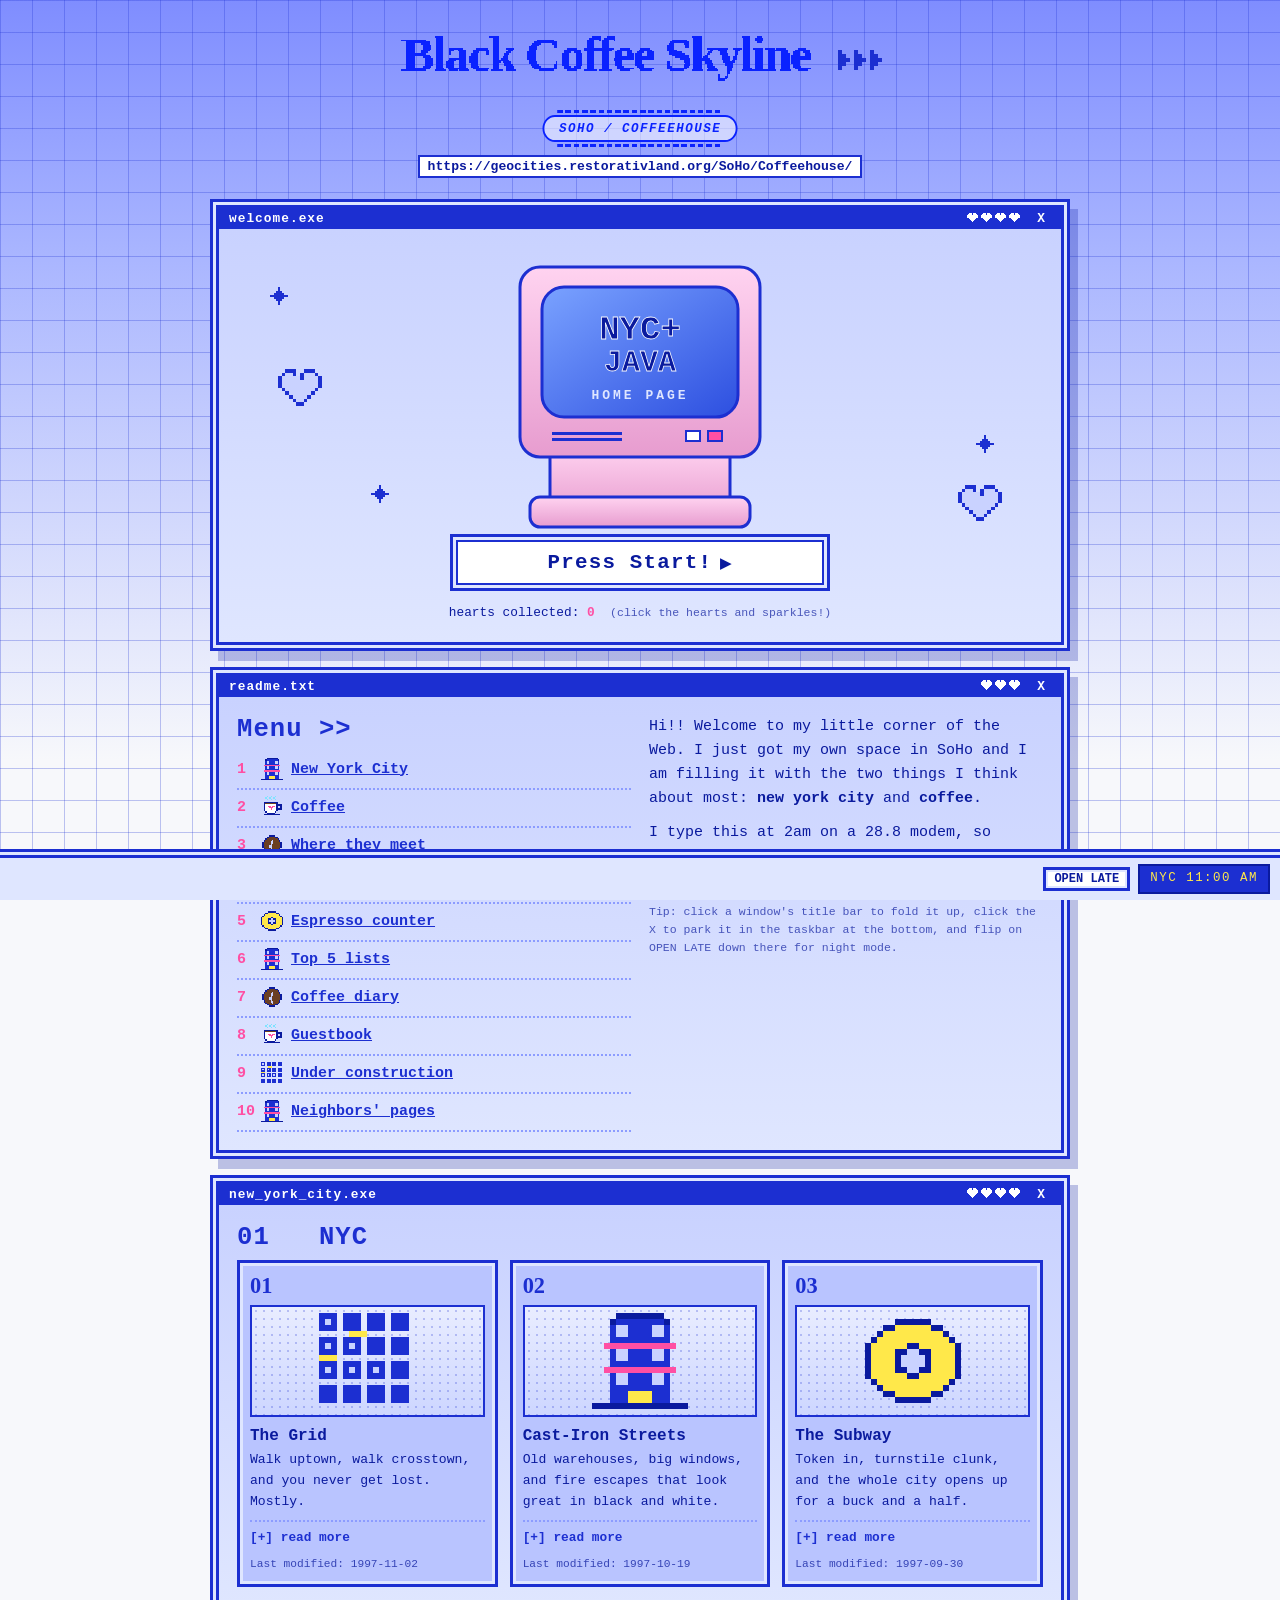
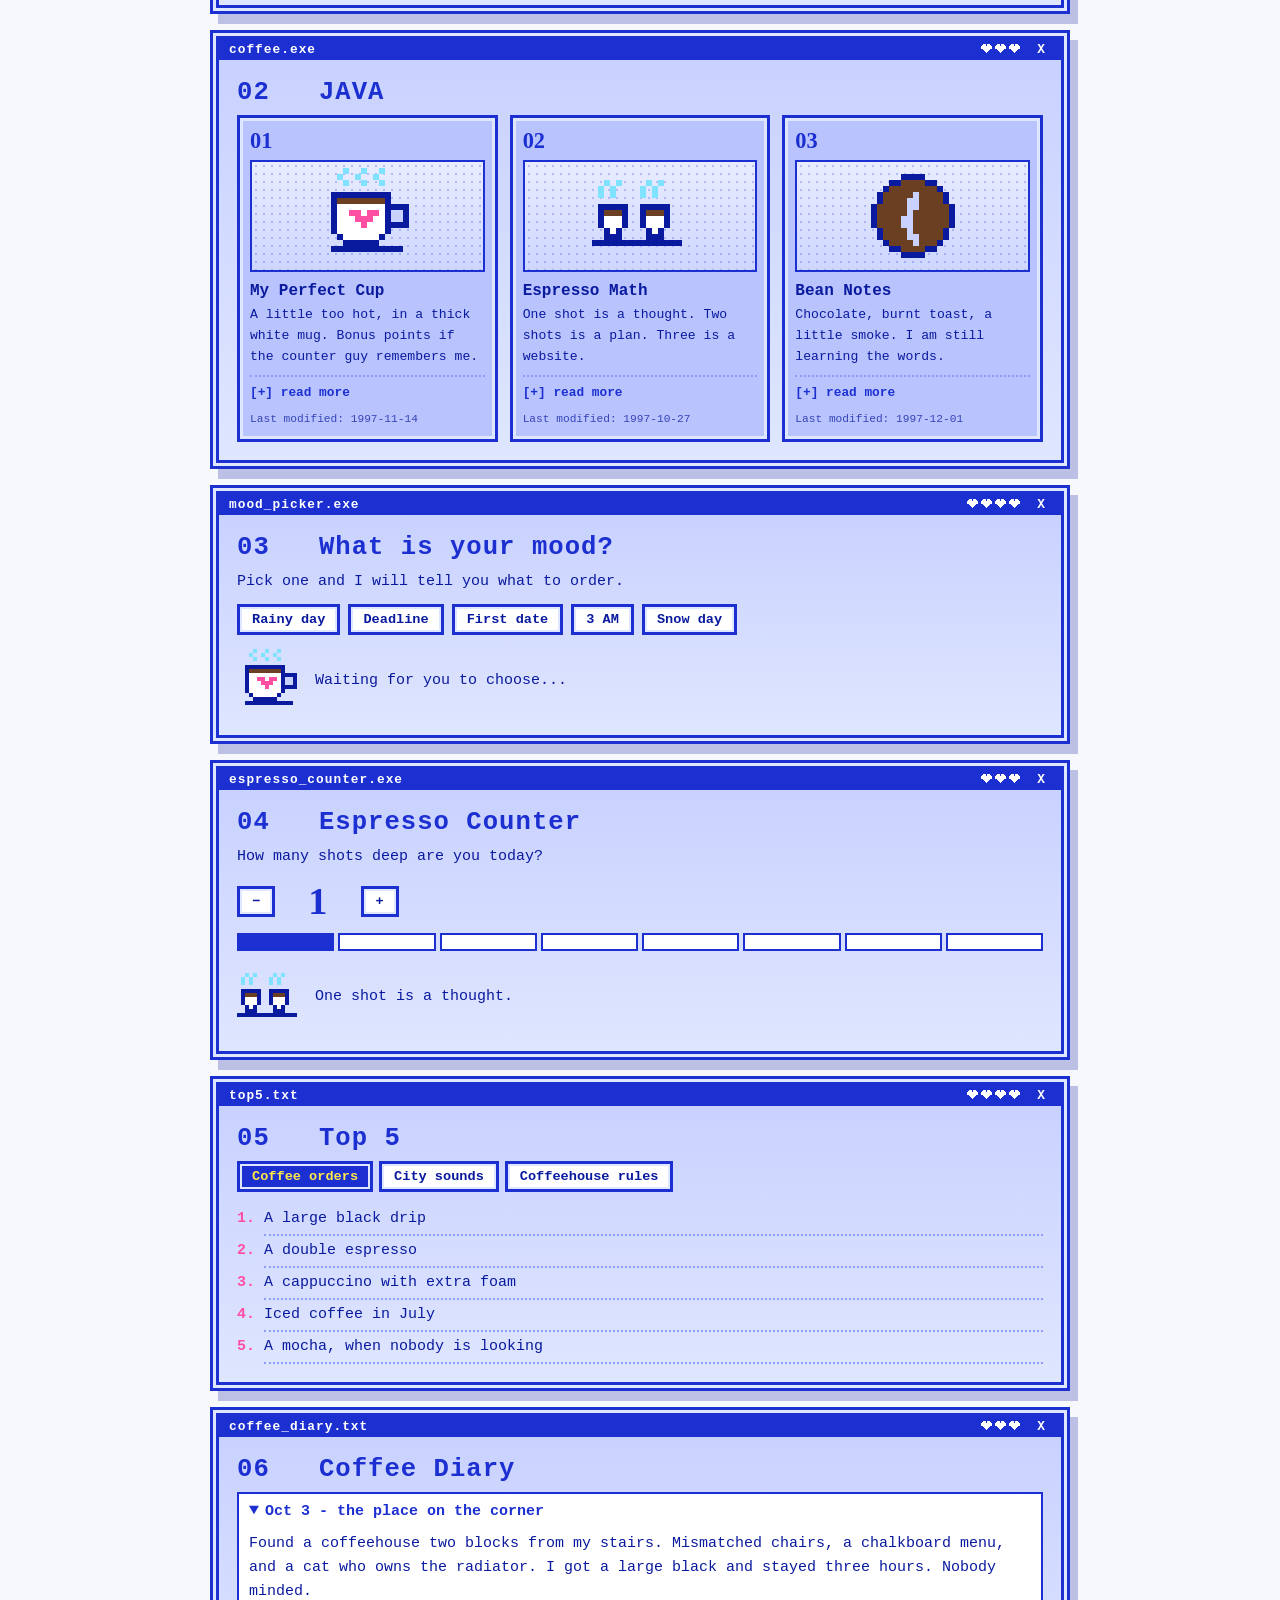
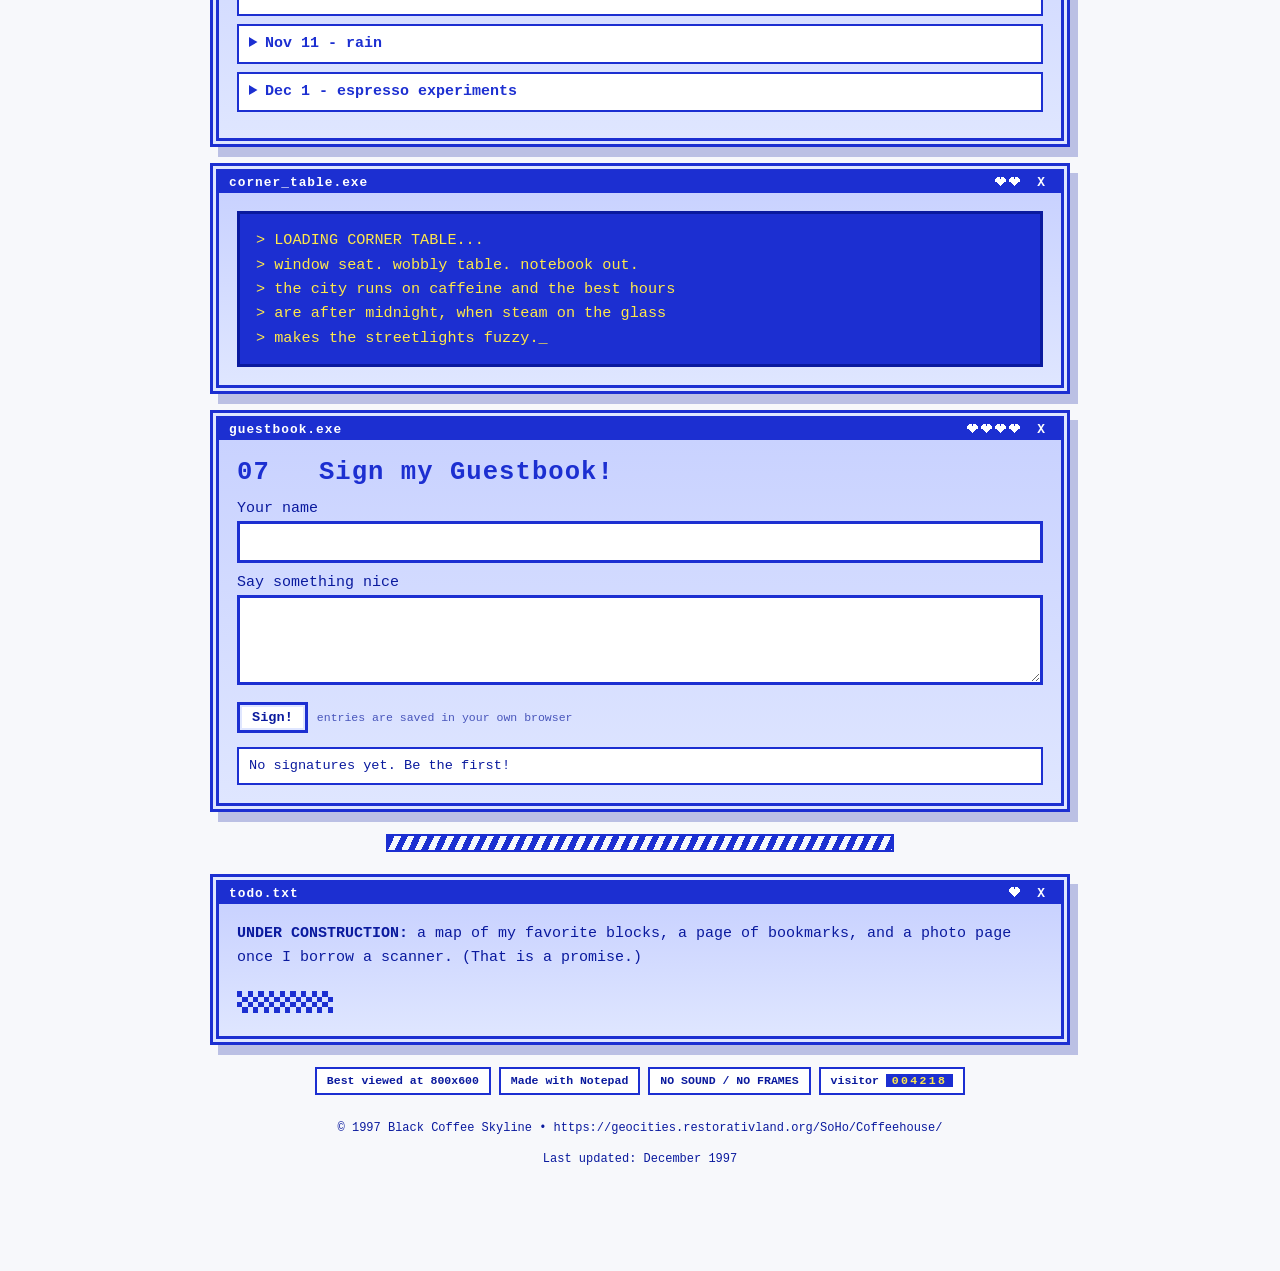
<file: public/index.html>
<!doctype html>
<html lang="en">
<head>
<meta charset="utf-8">
<meta name="viewport" content="width=device-width, initial-scale=1">
<title>Black Coffee Skyline - SoHo/Coffeehouse</title>
<link rel="stylesheet" href="style.css">
</head>
<body>
<div class="wrap">

  <header class="mast">
    <div class="row">
      <h1 id="ttl"><span class="t">Black Coffee Skyline</span><canvas id="ttlc" aria-hidden="true"></canvas></h1>
      <img class="chev" src="images/chevrons.svg" alt="">
    </div>
    <div class="row" style="margin-top:14px"><div class="pill">SoHo / Coffeehouse</div></div>
    <div class="url"><b>https://geocities.restorativland.org/SoHo/Coffeehouse/</b></div>
  </header>

  <!-- HERO -->
  <div class="win">
    <div class="bar"><span>welcome.exe</span><span><span class="hearts"><img src="images/heart.svg" alt=""><img src="images/heart.svg" alt=""><img src="images/heart.svg" alt=""><img src="images/heart.svg" alt=""></span><span class="x">X</span></span></div>
    <div class="body hero">
      <img class="spark" style="left:6%;top:14%" src="images/sparkle.svg" alt="">
      <img class="spark" style="left:18%;top:62%" src="images/sparkle.svg" alt="">
      <img class="spark hide-s" style="right:8%;top:50%" src="images/sparkle.svg" alt="">
      <img class="heart" style="left:7%;top:34%" src="images/heart.svg" alt="">
      <img class="heart" style="right:7%;top:62%" src="images/heart.svg" alt="">
      <img class="mon" src="images/monitor.svg" alt="A pink retro computer monitor with a blue screen that says NYC plus JAVA">
      <a class="start" href="#menu" id="start">Press Start!</a>
      <div class="score">hearts collected: <b id="score">0</b> &nbsp;<span class="hint">(click the hearts and sparkles!)</span></div>
    </div>
  </div>

  <!-- AGENDA -->
  <div class="win" id="menu">
    <div class="bar"><span>readme.txt</span><span><span class="hearts"><img src="images/heart.svg" alt=""><img src="images/heart.svg" alt=""><img src="images/heart.svg" alt=""></span><span class="x">X</span></span></div>
    <div class="body agenda">
      <div>
        <h2>Menu</h2>
        <ol class="menu">
          <li><img src="images/icon-soho.svg" alt=""><a href="#nyc">New York City</a></li>
          <li><img src="images/icon-mug.svg" alt=""><a href="#coffee">Coffee</a></li>
          <li><img src="images/icon-bean.svg" alt=""><a href="#meet">Where they meet</a></li>
          <li><img src="images/icon-espresso.svg" alt=""><a href="#mood">Mood picker</a></li>
          <li><img src="images/icon-token.svg" alt=""><a href="#counter">Espresso counter</a></li>
          <li><img src="images/icon-soho.svg" alt=""><a href="#top5">Top 5 lists</a></li>
          <li><img src="images/icon-bean.svg" alt=""><a href="#diary">Coffee diary</a></li>
          <li><img src="images/icon-mug.svg" alt=""><a href="#guestbook">Guestbook</a></li>
          <li><img src="images/icon-grid.svg" alt=""><a href="#under">Under construction</a></li>
          <li><img src="images/icon-soho.svg" alt=""><a href="bookmarks.html">Neighbors' pages</a></li>
        </ol>
      </div>
      <div>
        <p>Hi!! Welcome to my little corner of the Web. I just got my own space in SoHo and I am filling it with the two things I think about most: <b>new york city</b> and <b>coffee</b>.</p>
        <p>I type this at 2am on a 28.8 modem, so please be patient with me. Hand-coded in Notepad. No frames, no Java, no sound.</p>
        <p class="hint">Tip: click a window's title bar to fold it up, click the X to park it in the taskbar at the bottom, and flip on OPEN LATE down there for night mode.</p>
      </div>
    </div>
  </div>

  <!-- NYC -->
  <div class="win" id="nyc">
    <div class="bar"><span>new_york_city.exe</span><span><span class="hearts"><img src="images/heart.svg" alt=""><img src="images/heart.svg" alt=""><img src="images/heart.svg" alt=""><img src="images/heart.svg" alt=""></span><span class="x">X</span></span></div>
    <div class="body">
      <h2>01 &nbsp; NYC</h2>
      <div class="trio">
        <div class="tile"><div class="no">01</div><div class="pic"><img src="images/icon-grid.svg" alt=""></div><h3>The Grid</h3><p>Walk uptown, walk crosstown, and you never get lost. Mostly.</p><details class="more"><summary>read more</summary><p>In 1811 the city planners drew straight avenues and streets across the whole island. Avenues run long ways, streets run short ways. Easy to remember, hard to stop walking.</p></details><small>Last modified: 1997-11-02</small></div>
        <div class="tile"><div class="no">02</div><div class="pic"><img src="images/icon-soho.svg" alt=""></div><h3>Cast-Iron Streets</h3><p>Old warehouses, big windows, and fire escapes that look great in black and white.</p><details class="more"><summary>read more</summary><p>SoHo is short for SOuth of HOuston Street. The old iron-front buildings have tall windows and fancy columns, and on a bright day the whole block looks like a drawing.</p></details><small>Last modified: 1997-10-19</small></div>
        <div class="tile"><div class="no">03</div><div class="pic"><img src="images/icon-token.svg" alt=""></div><h3>The Subway</h3><p>Token in, turnstile clunk, and the whole city opens up for a buck and a half.</p><details class="more"><summary>read more</summary><p>A token is $1.50 right now, and the MetroCard is starting to take over. The best seat is the very front window of the first car, if nobody beat you to it.</p></details><small>Last modified: 1997-09-30</small></div>
      </div>
    </div>
  </div>

  <!-- COFFEE -->
  <div class="win" id="coffee">
    <div class="bar"><span>coffee.exe</span><span><span class="hearts"><img src="images/heart.svg" alt=""><img src="images/heart.svg" alt=""><img src="images/heart.svg" alt=""></span><span class="x">X</span></span></div>
    <div class="body">
      <h2>02 &nbsp; JAVA</h2>
      <div class="trio">
        <div class="tile"><div class="no">01</div><div class="pic"><img src="images/icon-mug.svg" alt=""></div><h3>My Perfect Cup</h3><p>A little too hot, in a thick white mug. Bonus points if the counter guy remembers me.</p><details class="more"><summary>read more</summary><p>Order: large, black, no sugar. Pour it into a thick white mug, wait two minutes, then drink it before it gets cold anyway.</p></details><small>Last modified: 1997-11-14</small></div>
        <div class="tile"><div class="no">02</div><div class="pic"><img src="images/icon-espresso.svg" alt=""></div><h3>Espresso Math</h3><p>One shot is a thought. Two shots is a plan. Three is a website.</p><details class="more"><summary>read more</summary><p>Rule of thumb: I write one page per shot. Scroll down to the Espresso Counter and see how far you can push it.</p></details><small>Last modified: 1997-10-27</small></div>
        <div class="tile"><div class="no">03</div><div class="pic"><img src="images/icon-bean.svg" alt=""></div><h3>Bean Notes</h3><p>Chocolate, burnt toast, a little smoke. I am still learning the words.</p><details class="more"><summary>read more</summary><p>Dark roast tastes like chocolate and toast. Lighter roast tastes like fruit, which still surprises me. Ask the counter person what is fresh today.</p></details><small>Last modified: 1997-12-01</small></div>
      </div>
    </div>
  </div>

  <!-- MOOD -->
  <div class="win" id="mood">
    <div class="bar"><span>mood_picker.exe</span><span><span class="hearts"><img src="images/heart.svg" alt=""><img src="images/heart.svg" alt=""><img src="images/heart.svg" alt=""><img src="images/heart.svg" alt=""></span><span class="x">X</span></span></div>
    <div class="body">
      <h2>03 &nbsp; What is your mood?</h2>
      <p>Pick one and I will tell you what to order.</p>
      <div class="btnrow" id="moods"></div>
      <div class="out" id="moodout"><img src="images/icon-mug.svg" alt=""><div>Waiting for you to choose...</div></div>
    </div>
  </div>

  <!-- COUNTER -->
  <div class="win" id="counter">
    <div class="bar"><span>espresso_counter.exe</span><span><span class="hearts"><img src="images/heart.svg" alt=""><img src="images/heart.svg" alt=""><img src="images/heart.svg" alt=""></span><span class="x">X</span></span></div>
    <div class="body">
      <h2>04 &nbsp; Espresso Counter</h2>
      <p>How many shots deep are you today?</p>
      <div class="shots"><button class="btn" id="minus" aria-label="fewer shots">&minus;</button><div class="big" id="shots">1</div><button class="btn" id="plus" aria-label="more shots">+</button></div>
      <div class="meter" id="meter" aria-hidden="true"></div>
      <div class="out" id="shotout"></div>
    </div>
  </div>

  <!-- TOP 5 -->
  <div class="win" id="top5">
    <div class="bar"><span>top5.txt</span><span><span class="hearts"><img src="images/heart.svg" alt=""><img src="images/heart.svg" alt=""><img src="images/heart.svg" alt=""><img src="images/heart.svg" alt=""></span><span class="x">X</span></span></div>
    <div class="body">
      <h2>05 &nbsp; Top 5</h2>
      <div class="tabs" role="tablist" id="tabs"></div>
      <ol class="top" id="toplist"></ol>
    </div>
  </div>

  <!-- DIARY -->
  <div class="win" id="diary">
    <div class="bar"><span>coffee_diary.txt</span><span><span class="hearts"><img src="images/heart.svg" alt=""><img src="images/heart.svg" alt=""><img src="images/heart.svg" alt=""></span><span class="x">X</span></span></div>
    <div class="body diary">
      <h2>06 &nbsp; Coffee Diary</h2>
      <details open><summary>Oct 3 - the place on the corner</summary><p>Found a coffeehouse two blocks from my stairs. Mismatched chairs, a chalkboard menu, and a cat who owns the radiator. I got a large black and stayed three hours. Nobody minded.</p></details>
      <details><summary>Nov 11 - rain</summary><p>It rained sideways all afternoon so I held the door for six people with soggy umbrellas and then took the window seat. Best part of the week. The glass was fogged and the taxis were just yellow smears.</p></details>
      <details><summary>Dec 1 - espresso experiments</summary><p>Tried three shots to finish this page. Typed so fast the keys were smoking. Do not recommend. Do recommend the biscotti.</p></details>
    </div>
  </div>

  <!-- MEET -->
  <div class="win" id="meet">
    <div class="bar"><span>corner_table.exe</span><span><span class="hearts"><img src="images/heart.svg" alt=""><img src="images/heart.svg" alt=""></span><span class="x">X</span></span></div>
    <div class="body">
      <div class="crt">
        &gt; LOADING CORNER TABLE...<br>
        &gt; window seat. wobbly table. notebook out.<br>
        &gt; the city runs on caffeine and the best hours<br>
        &gt; are after midnight, when steam on the glass<br>
        &gt; makes the streetlights fuzzy.<span class="cur">_</span>
      </div>
    </div>
  </div>

  <!-- GUESTBOOK -->
  <div class="win" id="guestbook">
    <div class="bar"><span>guestbook.exe</span><span><span class="hearts"><img src="images/heart.svg" alt=""><img src="images/heart.svg" alt=""><img src="images/heart.svg" alt=""><img src="images/heart.svg" alt=""></span><span class="x">X</span></span></div>
    <div class="body">
      <h2>07 &nbsp; Sign my Guestbook!</h2>
      <form class="gb" id="gbform">
        <label>Your name<input id="gbname" maxlength="24" required autocomplete="off"></label>
        <label>Say something nice<textarea id="gbmsg" maxlength="140" rows="3" required></textarea></label>
        <div><button class="btn" type="submit">Sign!</button> <span class="hint">entries are saved in your own browser</span></div>
      </form>
      <div class="gbl" id="gblist"></div>
    </div>
  </div>

  <div class="stripe"></div>

  <div class="win" id="under">
    <div class="bar"><span>todo.txt</span><span><span class="hearts"><img src="images/heart.svg" alt=""></span><span class="x">X</span></span></div>
    <div class="body">
      <p><b>UNDER CONSTRUCTION:</b> a map of my favorite blocks, a page of bookmarks, and a photo page once I borrow a scanner. (That is a promise.)</p>
      <div class="check"></div>
    </div>
  </div>

  <div class="badges">
    <span class="badge">Best viewed at 800x600</span>
    <span class="badge">Made with Notepad</span>
    <span class="badge">NO SOUND / NO FRAMES</span>
    <span class="badge">visitor <span class="counter" id="hits">004217</span></span>
  </div>

  <footer>
    <p>&copy; 1997 Black Coffee Skyline &bull; https://geocities.restorativland.org/SoHo/Coffeehouse/</p>
    <p>Last updated: December 1997</p>
  </footer>
</div>
<div id="dock"><div class="tasks" id="tasks"></div><button class="btn" id="night" aria-pressed="false">OPEN LATE</button><div id="clock" title="New York time">NYC --:--</div></div>
<script>
(function () {
  var $ = function (id) { return document.getElementById(id); };
  var store = { get: function (k) { try { return localStorage.getItem(k); } catch (e) { return null; } },
                set: function (k, v) { try { localStorage.setItem(k, v); } catch (e) {} } };

  /* windows: fold on title click, park in taskbar on X */
  var tasks = $('tasks');
  Array.prototype.forEach.call(document.querySelectorAll('.win'), function (w) {
    var bar = w.querySelector('.bar'), x = w.querySelector('.x'), name = bar.firstElementChild.textContent;
    x.setAttribute('role', 'button'); x.setAttribute('tabindex', '0'); x.setAttribute('aria-label', 'Minimize ' + name);
    bar.addEventListener('click', function (e) { if (e.target === x) return; w.classList.toggle('fold'); });
    function park(e) {
      if (e.type === 'keydown' && e.key !== 'Enter' && e.key !== ' ') return;
      e.preventDefault(); e.stopPropagation();
      w.classList.add('min');
      var b = document.createElement('button'); b.className = 'btn'; b.textContent = name;
      b.onclick = function () { w.classList.remove('min'); b.remove(); w.scrollIntoView({ block: 'center' }); };
      tasks.appendChild(b);
    }
    x.addEventListener('click', park); x.addEventListener('keydown', park);
  });

  /* press start + collectible hearts */
  var score = 0;
  $('start').addEventListener('click', function () {
    var m = $('menu'); m.classList.remove('boot'); void m.offsetWidth; m.classList.add('boot');
  });
  Array.prototype.forEach.call(document.querySelectorAll('.hero .heart, .hero .spark'), function (el) {
    el.addEventListener('click', function () {
      score += el.classList.contains('heart') ? 5 : 1; $('score').textContent = score;
      el.classList.remove('pop'); void el.offsetWidth; el.classList.add('pop');
      setTimeout(function () { el.classList.remove('pop'); }, 650);
    });
  });

  /* mood picker */
  var moods = [
    ['Rainy day', 'icon-mug', 'Hot drip coffee, black.', 'Take the window seat and watch the umbrellas go by.'],
    ['Deadline', 'icon-espresso', 'A double espresso, standing up.', 'Drink it fast, then write faster.'],
    ['First date', 'icon-bean', 'Two small cappuccinos and one shared biscotti.', 'Sit at the little round table. It forces you to lean in.'],
    ['3 AM', 'icon-token', 'A large black, and decaf if you are being honest.', 'Find the one place with the lights still on.'],
    ['Snow day', 'icon-soho', 'A mocha with extra whipped cream.', 'Wear two pairs of socks. Walk slowly.']];
  var mr = $('moods');
  moods.forEach(function (m, i) {
    var b = document.createElement('button'); b.className = 'btn'; b.textContent = m[0]; b.setAttribute('aria-pressed', 'false');
    b.onclick = function () {
      Array.prototype.forEach.call(mr.children, function (c) { c.setAttribute('aria-pressed', 'false'); });
      b.setAttribute('aria-pressed', 'true');
      var o = $('moodout'); o.textContent = '';
      var img = document.createElement('img'); img.src = 'images/' + m[1] + '.svg'; img.alt = '';
      var d = document.createElement('div'), t = document.createElement('b'); t.textContent = 'Order: ';
      d.appendChild(t); d.appendChild(document.createTextNode(m[2] + ' ' + m[3]));
      o.appendChild(img); o.appendChild(d);
    };
    mr.appendChild(b);
  });

  /* espresso counter */
  var shots = 1, msgs = ['Decaf?? Bold.', 'One shot is a thought.', 'Two shots is a plan.', 'Three shots is a website.',
    'Four. The pigeons are starting to make sense.', 'Five. Please drink some water.', 'Six. Call a friend, you are vibrating.',
    'Seven. You can hear colors.', 'Eight. Sit down. Breathe. Eat the biscotti.'];
  function drawShots() {
    $('shots').textContent = shots;
    var m = $('meter'); m.textContent = '';
    for (var i = 0; i < 8; i++) { var e = document.createElement('i'); if (i < shots) e.className = 'f' + (i >= 4 ? ' hot' : ''); m.appendChild(e); }
    var o = $('shotout'); o.textContent = '';
    var img = document.createElement('img'); img.src = 'images/icon-espresso.svg'; img.alt = '';
    var d = document.createElement('div'); d.textContent = msgs[shots];
    o.appendChild(img); o.appendChild(d);
  }
  $('plus').onclick = function () { if (shots < 8) { shots++; drawShots(); } };
  $('minus').onclick = function () { if (shots > 0) { shots--; drawShots(); } };
  drawShots();

  /* top 5 tabs */
  var lists = {
    'Coffee orders': ['A large black drip', 'A double espresso', 'A cappuccino with extra foam', 'Iced coffee in July', 'A mocha, when nobody is looking'],
    'City sounds': ['Subway doors dinging', 'Taxi horns at 5 PM', 'Steam hissing out of the street', 'Radiators clanking awake', 'A saxophone in the station'],
    'Coffeehouse rules': ['Never steal the corner table', 'Tip the counter person', 'Bring a notebook', 'Say hi to the regulars', 'Leave the wobbly table wobbly']};
  var tabs = $('tabs');
  Object.keys(lists).forEach(function (k, i) {
    var b = document.createElement('button'); b.className = 'btn'; b.textContent = k; b.setAttribute('role', 'tab');
    b.onclick = function () {
      Array.prototype.forEach.call(tabs.children, function (c) { c.setAttribute('aria-pressed', 'false'); c.setAttribute('aria-selected', 'false'); });
      b.setAttribute('aria-pressed', 'true'); b.setAttribute('aria-selected', 'true');
      var ol = $('toplist'); ol.textContent = '';
      lists[k].forEach(function (t) { var li = document.createElement('li'); li.textContent = t; ol.appendChild(li); });
    };
    tabs.appendChild(b); if (i === 0) b.click();
  });

  /* guestbook (kept in this browser only) */
  var KEY = 'bcs-guestbook', entries = [];
  try { entries = JSON.parse(store.get(KEY) || '[]'); } catch (e) { entries = []; }
  function drawGb() {
    var l = $('gblist'); l.textContent = '';
    if (!entries.length) { var p = document.createElement('div'); p.textContent = 'No signatures yet. Be the first!'; l.appendChild(p); return; }
    entries.forEach(function (e) {
      var d = document.createElement('div'), b = document.createElement('b');
      b.textContent = e.n; d.appendChild(b); d.appendChild(document.createTextNode(': ' + e.m)); l.appendChild(d);
    });
  }
  $('gbform').addEventListener('submit', function (ev) {
    ev.preventDefault();
    var n = $('gbname').value.trim(), m = $('gbmsg').value.trim(); if (!n || !m) return;
    entries.unshift({ n: n, m: m }); entries = entries.slice(0, 50); store.set(KEY, JSON.stringify(entries));
    $('gbform').reset(); drawGb();
  });
  drawGb();

  /* visitor counter */
  var hits = parseInt(store.get('bcs-hits') || '4217', 10) + 1; store.set('bcs-hits', String(hits));
  $('hits').textContent = ('000000' + hits).slice(-6);

  /* NYC clock + night mode */
  function tick() {
    try { $('clock').textContent = 'NYC ' + new Date().toLocaleTimeString('en-US', { timeZone: 'America/New_York', hour: 'numeric', minute: '2-digit' }); } catch (e) {}
  }
  tick(); setInterval(tick, 20000);
  var nb = $('night');
  function night(on) { document.body.classList.toggle('night', on); nb.setAttribute('aria-pressed', String(on)); nb.classList.toggle('on', on); store.set('bcs-night', on ? '1' : '0'); }
  nb.onclick = function () { night(!document.body.classList.contains('night')); };
  if (store.get('bcs-night') === '1') night(true);
})();
</script>
<script>
(function () {
  var h = document.getElementById('ttl'), c = document.getElementById('ttlc');
  if (!c.getContext) return;
  var lines = ['Black Coffee Skyline'], fs = 30, lh = 28;
  var font = '900 ' + fs + 'px "Bodoni 72","Bodoni MT",Didot,"Playfair Display",Georgia,serif';
  var ctx = c.getContext('2d'); ctx.font = font;
  var w = 0; lines.forEach(function (l) { w = Math.max(w, Math.ceil(ctx.measureText(l).width)); });
  c.width = w + 6; c.height = lh * lines.length + 10;
  ctx = c.getContext('2d'); ctx.font = font; ctx.textBaseline = 'alphabetic'; ctx.fillStyle = '#0a22ff';
  lines.forEach(function (l, i) { ctx.fillText(l, 2, lh * (i + 1) - 2); });
  var d = ctx.getImageData(0, 0, c.width, c.height), p = d.data; // hard pixel edges, no anti-aliasing
  for (var i = 0; i < p.length; i += 4) { var on = p[i + 3] > 110; p[i] = 10; p[i + 1] = 34; p[i + 2] = 255; p[i + 3] = on ? 255 : 0; }
  ctx.putImageData(d, 0, 0);
  c.style.width = Math.min(c.width * 3, 420) + 'px';
  h.className = 'px';
})();
</script>
</body>
</html>
</file>
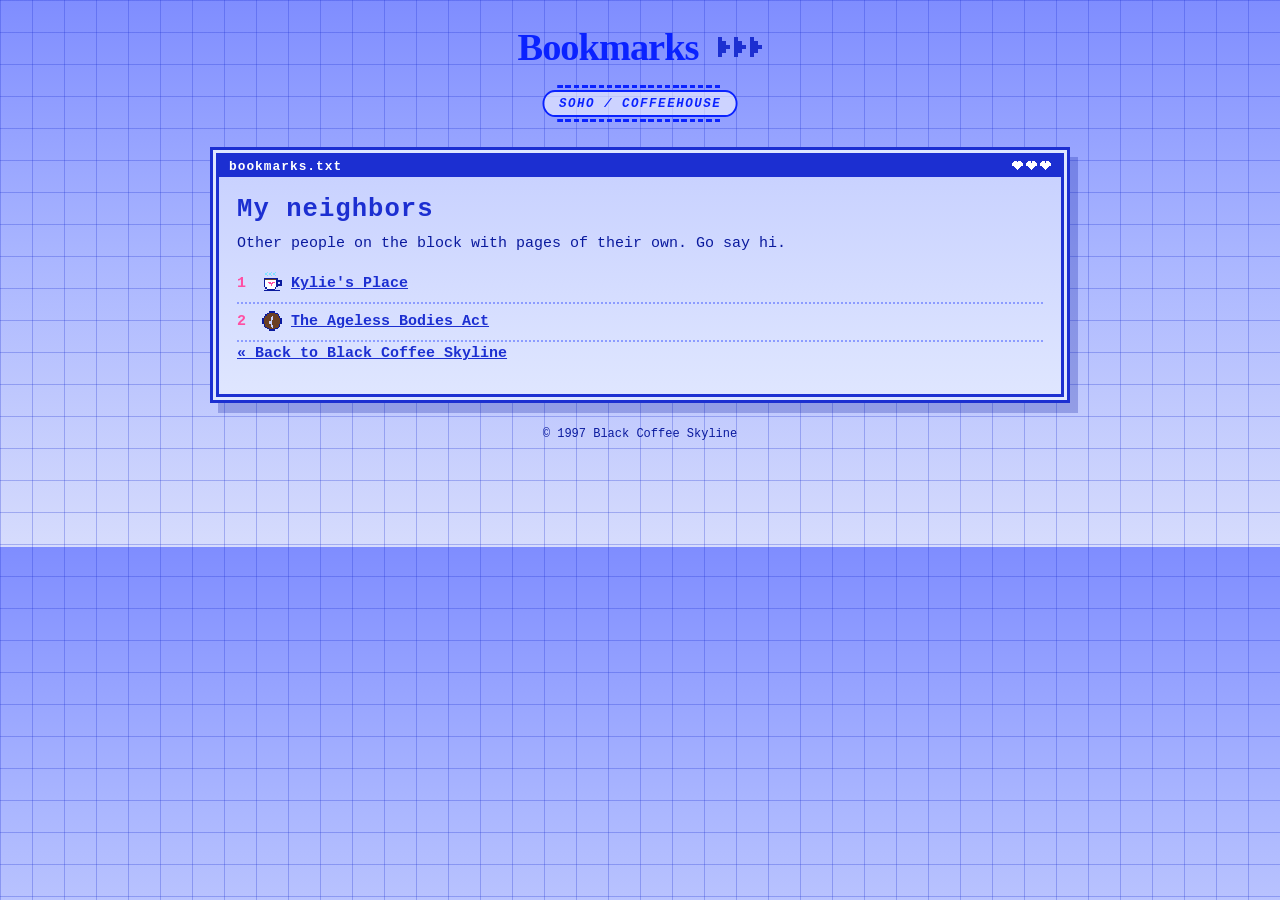
<file: public/bookmarks.html>
<!doctype html>
<html lang="en">
<head>
<meta charset="utf-8">
<meta name="viewport" content="width=device-width, initial-scale=1">
<title>Bookmarks - Black Coffee Skyline</title>
<link rel="stylesheet" href="style.css">
</head>
<body>
<div class="wrap">

  <header class="mast">
    <div class="row">
      <h1><span class="t">Bookmarks</span></h1>
      <img class="chev" src="images/chevrons.svg" alt="">
    </div>
    <div class="row" style="margin-top:14px"><div class="pill">SoHo / Coffeehouse</div></div>
  </header>

  <div class="win" id="neighbors">
    <div class="bar"><span>bookmarks.txt</span><span><span class="hearts"><img src="images/heart.svg" alt=""><img src="images/heart.svg" alt=""><img src="images/heart.svg" alt=""></span></span></div>
    <div class="body">
      <h2>My neighbors</h2>
      <p>Other people on the block with pages of their own. Go say hi.</p>
      <ol class="menu">
        <li><img src="images/icon-mug.svg" alt=""><a href="https://geocities.kms2368.workers.dev/">Kylie's Place</a></li>
        <li><img src="images/icon-bean.svg" alt=""><a href="https://geocities.sxinyu188.workers.dev/">The Ageless Bodies Act</a></li>
      </ol>
      <p><a href="index.html">&laquo; Back to Black Coffee Skyline</a></p>
    </div>
  </div>

  <footer>
    <p>&copy; 1997 Black Coffee Skyline</p>
  </footer>
</div>
</body>
</html>
</file>
<file: public/style.css>
:root { --blue:#1c2fd1; --deep:#0a1a9e; --peri:#8c9cff; --mist:#dfe6ff; --paper:#f7f8fb; --pink:#f4a9d8; --hot:#ff4fa3; --yel:#ffe84a; }
  * { box-sizing: border-box; }
  body {
    margin: 0; color: var(--deep);
    font: 15px/1.6 "Courier New", Courier, monospace;
    background:
      linear-gradient(180deg, #7f8dff 0, #aab6ff 260px, var(--paper) 760px),
      var(--paper);
    background-attachment: scroll;
  }
  /* graph-paper grid fading in lower down */
  body::before { content: ""; position: fixed; inset: 0; z-index: -1; pointer-events: none;
    background-image: linear-gradient(rgba(28,47,209,.28) 1px, transparent 1px), linear-gradient(90deg, rgba(28,47,209,.28) 1px, transparent 1px);
    background-size: 32px 32px; }
  .wrap { max-width: 880px; margin: 0 auto; padding: 16px 16px 48px; }
  a, a:visited { color: var(--blue); font-weight: 700; }
  a:hover { background: var(--blue); color: #fff; text-decoration: none; }

  /* masthead: pixel-edged high-contrast serif, tight leading, pure cobalt */
  .mast { padding-top: 12px; text-align: center; }
  .mast .row { display: flex; flex-wrap: wrap; align-items: center; justify-content: center; gap: 12px 20px; }
  h1 { margin: 0; font: 900 clamp(1.6rem, 6vw, 2.4rem)/1 "Bodoni 72", Didot, Georgia, serif; color: #0a22ff; letter-spacing: -1px; }
  h1 canvas { display: none; image-rendering: pixelated; max-width: 100%; height: auto; }
  h1.px canvas { display: block; }
  h1.px .t { position: absolute; width: 1px; height: 1px; overflow: hidden; clip: rect(0 0 0 0); }
  .pill { position: relative; margin: 10px 0 8px; padding: 4px 16px; border: 2px solid #0a22ff; border-radius: 40px; color: #0a22ff; background: rgba(255,255,255,.55);
    font: italic 700 .85rem "Courier New", monospace; letter-spacing: .12em; text-transform: uppercase; transform: scaleX(.92); transform-origin: center; }
  .pill::before, .pill::after { content: ""; position: absolute; left: 14px; right: 14px; height: 3px; background: repeating-linear-gradient(90deg, #0a22ff 0 6px, transparent 6px 9px); }
  .pill::before { top: -7px; } .pill::after { bottom: -7px; }
  .chev { height: 20px; }
  .url { margin-top: 6px; font-size: .82rem; word-break: break-all; }
  .url b { background: #fff; border: 2px solid var(--blue); padding: 2px 8px; font-weight: 700; }

  /* the double-frame "window" panel */
  .win { background: var(--mist); border: 3px solid var(--blue); box-shadow: 0 0 0 3px var(--mist), 0 0 0 6px var(--blue), 8px 10px 0 6px rgba(10,26,158,.25); margin: 28px 0; }
  .bar { display: flex; justify-content: space-between; align-items: center; background: var(--blue); color: #fff; padding: 3px 10px; font: 700 .8rem "Courier New", monospace; letter-spacing: .08em; }
  .bar .hearts img { width: 11px; height: auto; margin-left: 3px; filter: brightness(0) invert(1); }
  .bar .x { margin-left: 12px; }
  .body { padding: 18px; background: linear-gradient(180deg, #c9d2ff, var(--mist)); }
  .body p { margin: 0 0 10px; }

  /* hero */
  .hero { text-align: center; position: relative; }
  .hero .mon { width: min(300px, 70%); height: auto; }
  .spark { position: absolute; width: 18px; }
  .heart { position: absolute; width: 44px; }
  .start { display: block; margin: -22px auto 0; width: min(380px, 92%); padding: 14px; text-align: center; background: #fff; border: 3px solid var(--blue);
    box-shadow: inset 0 0 0 3px var(--mist), inset 0 0 0 5px var(--blue); font: 700 1.3rem "Courier New", monospace; letter-spacing: .06em; text-decoration: none; color: var(--deep); position: relative; }
  .start:hover { background: var(--yel); color: var(--deep); }
  .start::after { content: "\25B6"; margin-left: 8px; font-size: .9rem; }

  /* agenda */
  .agenda { display: grid; grid-template-columns: 1fr 1fr; gap: 18px; }
  .agenda h2, .win h2 { font: 700 1.6rem "Courier New", monospace; color: var(--blue); margin: 0 0 8px; letter-spacing: .04em; }
  .agenda h2::after { content: " >>"; }
  ol.menu { list-style: none; margin: 0; padding: 0; counter-reset: n; }
  ol.menu li { counter-increment: n; padding: 6px 0; border-bottom: 2px dotted var(--peri); }
  ol.menu li::before { content: counter(n); display: inline-block; width: 1.6em; font-weight: 700; color: var(--hot); }

  /* three numbered cards */
  .trio { display: grid; grid-template-columns: repeat(3, 1fr); gap: 12px; }
  .tile { border: 3px solid var(--blue); background: #b9c4ff; padding: 10px; box-shadow: inset 0 0 0 3px var(--mist); }
  .tile .no { font: 900 1.4rem Georgia, serif; color: var(--blue); }
  .tile .pic { height: 112px; margin: 6px 0 10px; border: 2px solid var(--blue); display: grid; place-items: center;
    background: radial-gradient(circle, rgba(28,47,209,.25) 1px, transparent 1.5px) 0 0/8px 8px, linear-gradient(180deg, #e9edff, #cdd6ff); }
  .tile .pic img { width: 96px; height: 96px; image-rendering: pixelated; }
  ol.menu li img { width: 22px; height: 22px; vertical-align: middle; margin-right: 8px; image-rendering: pixelated; }
  .tile h3 { margin: 0 0 4px; font: 700 1rem "Courier New", monospace; color: var(--deep); }
  .tile p { margin: 0; font-size: .82rem; }
  .tile small { display: block; margin-top: 8px; font-size: .7rem; opacity: .75; }

  /* terminal-blue screen */
  .crt { background: var(--blue); color: var(--yel); padding: 14px 16px; border: 3px solid var(--deep); font-size: .95rem; }
  .crt .cur { animation: blink 1s steps(2, start) infinite; }
  @keyframes blink { to { visibility: hidden; } }

  .stripe { height: 18px; border: 2px solid var(--blue); background: repeating-linear-gradient(115deg, var(--blue) 0 6px, transparent 6px 12px); margin: 20px auto; width: 60%; }
  .check { height: 32px; background: url(images/checker.svg) 0 0/32px 32px; width: 96px; margin: 16px 0 0; }
  .badges { display: flex; gap: 8px; flex-wrap: wrap; justify-content: center; margin-top: 24px; }
  .badge { background: #fff; border: 2px solid var(--blue); padding: 3px 10px; font-size: .72rem; font-weight: 700; }
  .counter { background: var(--blue); color: var(--yel); padding: 0 6px; letter-spacing: .2em; }
  footer { text-align: center; font-size: .75rem; margin-top: 24px; word-break: break-all; }


  /* ---- interactive bits ---- */
  html { scroll-behavior: smooth; }
  .wrap { padding-bottom: 90px; }
  .bar { cursor: pointer; user-select: none; }
  .bar .x { cursor: pointer; padding: 0 4px; border: 1px solid transparent; }
  .bar .x:hover, .bar .x:focus-visible { background: var(--hot); border-color: #fff; outline: none; }
  .win.min { display: none; }
  .win.fold .body { display: none; }
  .win.boot { animation: boot .7s steps(6); }
  @keyframes boot { 0%,100% { filter: none; } 30% { filter: invert(1) hue-rotate(180deg); } 60% { filter: brightness(1.6); } }
  .spark, .heart { cursor: pointer; transition: transform .12s steps(3); }
  .spark:hover, .heart:hover { transform: scale(1.3) rotate(8deg); }
  .pop { animation: pop .6s steps(6) forwards; }
  @keyframes pop { to { transform: translateY(-40px) scale(1.6); opacity: 0; } }
  .score { margin-top: 12px; font-size: .8rem; }
  .score b { color: var(--hot); }
  details.more { margin-top: 8px; font-size: .8rem; border-top: 2px dotted var(--peri); padding-top: 6px; }
  details.more summary { cursor: pointer; font-weight: 700; color: var(--blue); list-style: none; }
  details.more summary::before { content: "[+] "; } details.more[open] summary::before { content: "[-] "; }
  details.more p { margin-top: 6px; }
  .tile:hover { transform: translate(-2px,-2px); box-shadow: inset 0 0 0 3px var(--mist), 4px 4px 0 var(--blue); }
  .btn { font: 700 .85rem "Courier New", monospace; color: var(--deep); background: #fff; border: 3px solid var(--blue); padding: 5px 12px; cursor: pointer; box-shadow: inset 0 0 0 2px var(--mist); }
  .btn:hover, .btn:focus-visible { background: var(--yel); outline: none; }
  .btn[aria-pressed="true"], .btn.on { background: var(--blue); color: var(--yel); }
  .btnrow { display: flex; flex-wrap: wrap; gap: 8px; margin: 10px 0; }
  .out { margin-top: 10px; min-height: 72px; display: flex; gap: 14px; align-items: center; }
  .out img { width: 64px; height: 64px; image-rendering: pixelated; flex: none; }
  .out b { color: var(--hot); }
  .meter { display: flex; gap: 4px; margin: 10px 0; }
  .meter i { flex: 1; height: 18px; border: 2px solid var(--blue); background: #fff; }
  .meter i.f { background: var(--blue); }
  .meter i.f.hot { background: var(--hot); }
  .big { font: 900 2.4rem Georgia, serif; color: var(--blue); min-width: 1.6em; text-align: center; }
  .shots { display: flex; align-items: center; gap: 12px; }
  .tabs { display: flex; flex-wrap: wrap; gap: 6px; }
  ol.top { margin: 12px 0 0; padding-left: 1.8em; }
  ol.top li { padding: 3px 0; border-bottom: 2px dotted var(--peri); }
  ol.top li::marker { font-weight: 700; color: var(--hot); }
  .diary details { background: #fff; border: 2px solid var(--blue); margin: 8px 0; padding: 6px 10px; }
  .diary summary { cursor: pointer; font-weight: 700; color: var(--blue); }
  .diary p { margin: 8px 0 4px; }
  form.gb { display: grid; gap: 8px; margin-top: 10px; }
  form.gb input, form.gb textarea { font: inherit; padding: 6px 8px; border: 3px solid var(--blue); background: #fff; color: var(--deep); width: 100%; }
  form.gb input:focus, form.gb textarea:focus { outline: 3px solid var(--yel); }
  .gbl { margin-top: 14px; display: grid; gap: 8px; }
  .gbl div { background: #fff; border: 2px solid var(--blue); padding: 6px 10px; font-size: .85rem; word-break: break-word; }
  .gbl div b { color: var(--hot); }
  /* taskbar */
  #dock { position: fixed; left: 0; right: 0; bottom: 0; z-index: 50; display: flex; gap: 8px; align-items: center; padding: 6px 10px; background: var(--mist); border-top: 3px solid var(--blue); font-size: .78rem; box-shadow: 0 -3px 0 var(--mist), 0 -6px 0 var(--blue); }
  #dock .tasks { display: flex; gap: 6px; flex: 1; overflow-x: auto; }
  #dock .btn { padding: 2px 8px; font-size: .75rem; white-space: nowrap; }
  #clock { background: var(--blue); color: var(--yel); padding: 3px 10px; letter-spacing: .12em; white-space: nowrap; border: 2px solid var(--deep); }
  .hint { opacity: .7; font-size: .72rem; }
  /* open-late (night) mode */
  body.night { color: #e8ecff; background: linear-gradient(180deg, #0a1060 0, #131a8c 300px, #0a0f55 800px), #0a0f55; }
  body.night::before { background-image: linear-gradient(rgba(140,156,255,.22) 1px, transparent 1px), linear-gradient(90deg, rgba(140,156,255,.22) 1px, transparent 1px); }
  body.night a, body.night a:visited { color: var(--yel); }
  body.night a:hover { background: var(--yel); color: var(--deep); }
  body.night h1 { color: #8cf; } body.night .agenda h2, body.night .win h2 { color: var(--yel); }
  body.night .win, body.night .body { background: #151d96; } body.night .body { background: linear-gradient(180deg, #1b24ad, #121a8a); }
  body.night .tile { background: #26329f; } body.night .tile .no, body.night .tile h3 { color: var(--yel); }
  body.night .tile .pic { background: radial-gradient(circle, rgba(255,255,255,.25) 1px, transparent 1.5px) 0 0/8px 8px, linear-gradient(180deg, #e9edff, #cdd6ff); }
  body.night .url b, body.night .badge, body.night .gbl div, body.night .diary details, body.night form.gb input, body.night form.gb textarea { background: #0d1370; color: #e8ecff; }
  body.night .btn { background: #0d1370; color: #e8ecff; } body.night .btn:hover { background: var(--yel); color: var(--deep); } body.night .btn[aria-pressed="true"], body.night .btn.on { background: var(--yel); color: var(--deep); }
  body.night .pill, body.night .start { color: #e8ecff; background: rgba(13,19,112,.8); }
  body.night .diary summary, body.night details.more summary { color: var(--yel); }
  body.night #dock { background: #0a0f55; }

  @media (max-width: 640px) { .agenda { grid-template-columns: 1fr; } .trio { grid-template-columns: 1fr; } .heart, .spark.hide-s { display: none; } }
  @media (prefers-reduced-motion: reduce) { .crt .cur, .win.boot, .pop { animation: none; } html { scroll-behavior: auto; } }
</file>
